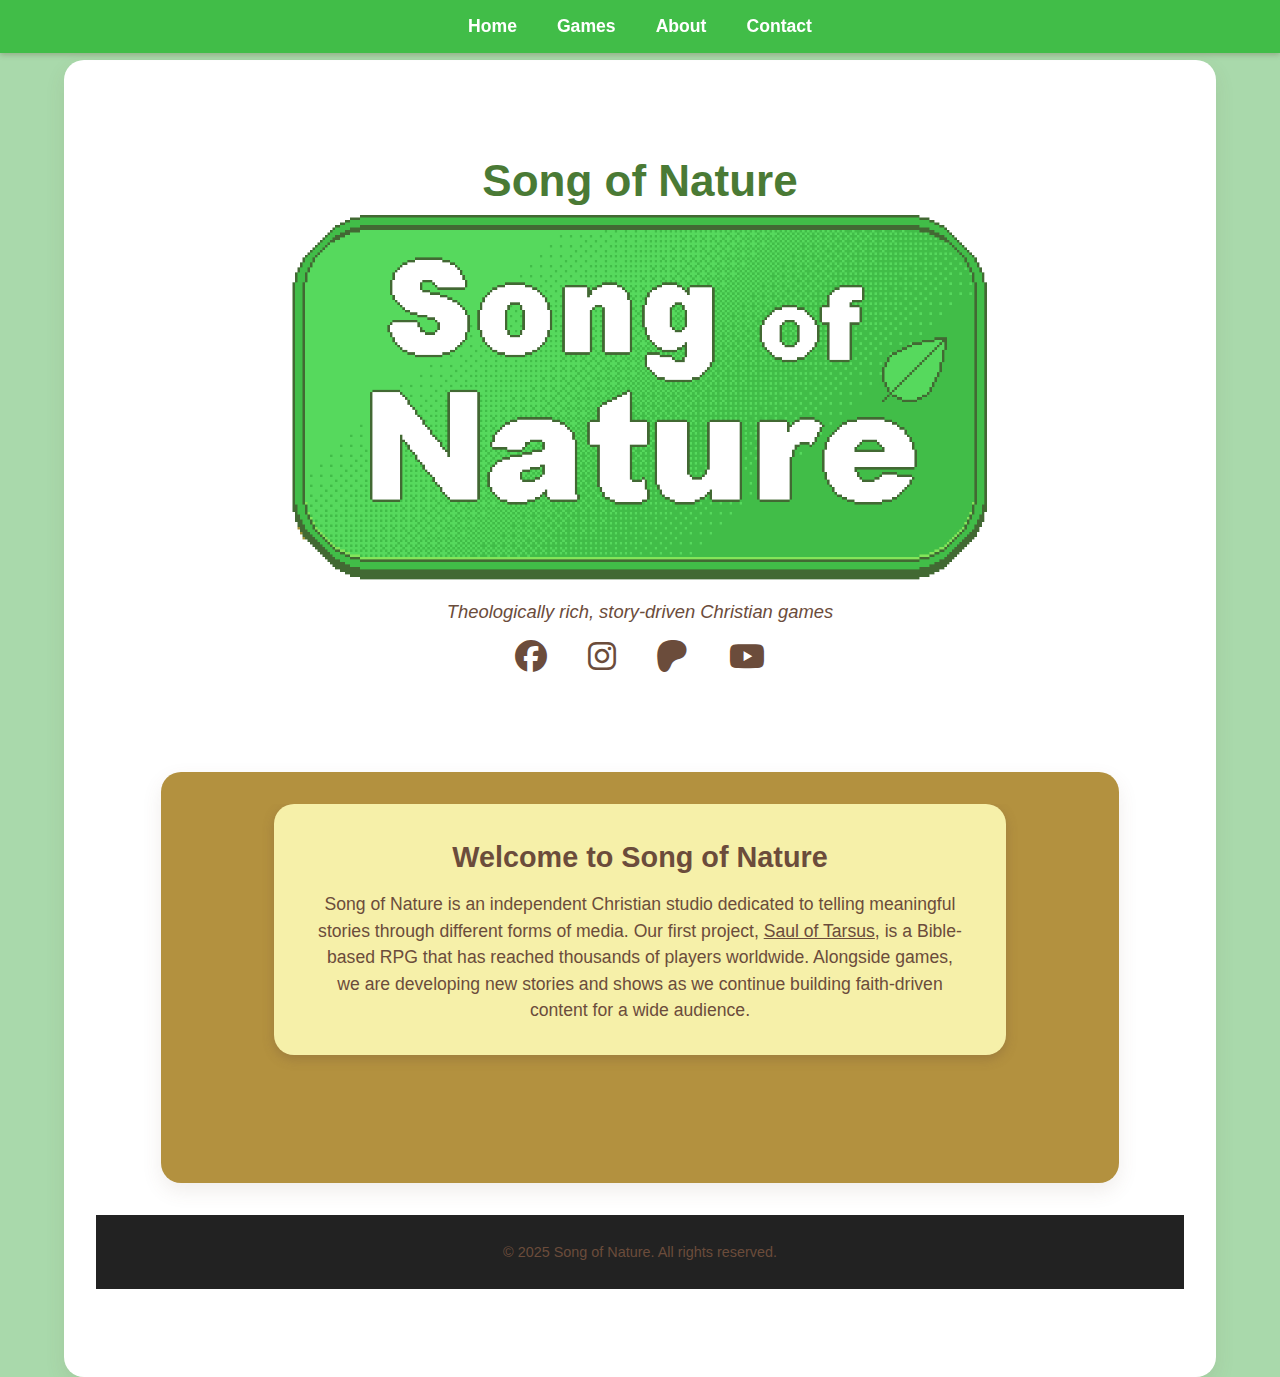
<file: index.html>
<!DOCTYPE html>
<html lang="en">
<head>
  <link rel="stylesheet" href="https://cdnjs.cloudflare.com/ajax/libs/font-awesome/6.5.0/css/all.min.css">
  <meta charset="UTF-8" />
  <meta name="viewport" content="width=device-width, initial-scale=1" />
  <title>Song of Nature — Christian Game Studio | Creator of Saul of Tarsus</title>
  <meta name="description" content="Song of Nature is an independent Christian studio dedicated to telling meaningful stories through games, stories, and shows. Our debut project, Saul of Tarsus, is a Bible-based RPG enjoyed by thousands worldwide." />
  <link rel="stylesheet" href="styles.css" />
  <link rel="icon" type="image/png" href="favicon.png" />
</head>
<body>
  <nav>
    <ul>
      <li><a href="index.html">Home</a></li>
      <li><a href="Games.html">Games</a></li>
      <li><a href="About.html">About</a></li>
      <li><a href="contact.html">Contact</a></li>
    </ul>
  </nav>

  <div class="content-wrapper">
    <header>
      <h1 class="visually-hidden">Song of Nature</h1>
      <img src="logo.png" alt="Song of Nature Logo" class="logo" />
    
      <p class="subtitle">Theologically rich, story-driven Christian games</p>

      <div style="margin-top: .5em; font-size: 2em;">
    <a href="https://www.facebook.com/Songofnaturemedia" target="_blank" style="margin: 0 0.5em; color: white; text-decoration: none;">
      <i class="fab fa-facebook"></i>
    </a>
    <a href="https://www.instagram.com/Songofnaturemedia" target="_blank" style="margin: 0 0.5em; color: white; text-decoration: none;">
      <i class="fab fa-instagram"></i>
    </a>
    <a href="https://www.patreon.com/SongofNature" target="_blank" style="margin: 0 0.5em; color: white; text-decoration: none;">
      <i class="fab fa-patreon"></i>
    </a>
    <a href="https://www.youtube.com/@songofnaturemedia" target="_blank" style="margin: 0 0.5em; color: white; text-decoration: none;">
      <i class="fab fa-youtube"></i>
    </a>
  
    </header>

  <div class="main-wrapper">

      <main>
      <section class="page-panel">
        <h2>Welcome to Song of Nature</h2>
        <p>Song of Nature is an independent Christian studio dedicated to telling meaningful stories through different forms of media. Our first project, <a href="Games.html">Saul of Tarsus</a>, is a Bible-based RPG that has reached thousands of players worldwide. Alongside games, we are developing new stories and shows as we continue building faith-driven content for a wide audience.</p>

      </section>

    </main>


  </div>

 

</body>

<footer style="text-align: center; padding: 2em 0; background-color: #222; color: white;">
  <p>© 2025 Song of Nature. All rights reserved.</p>

</footer>
</html>
</file>
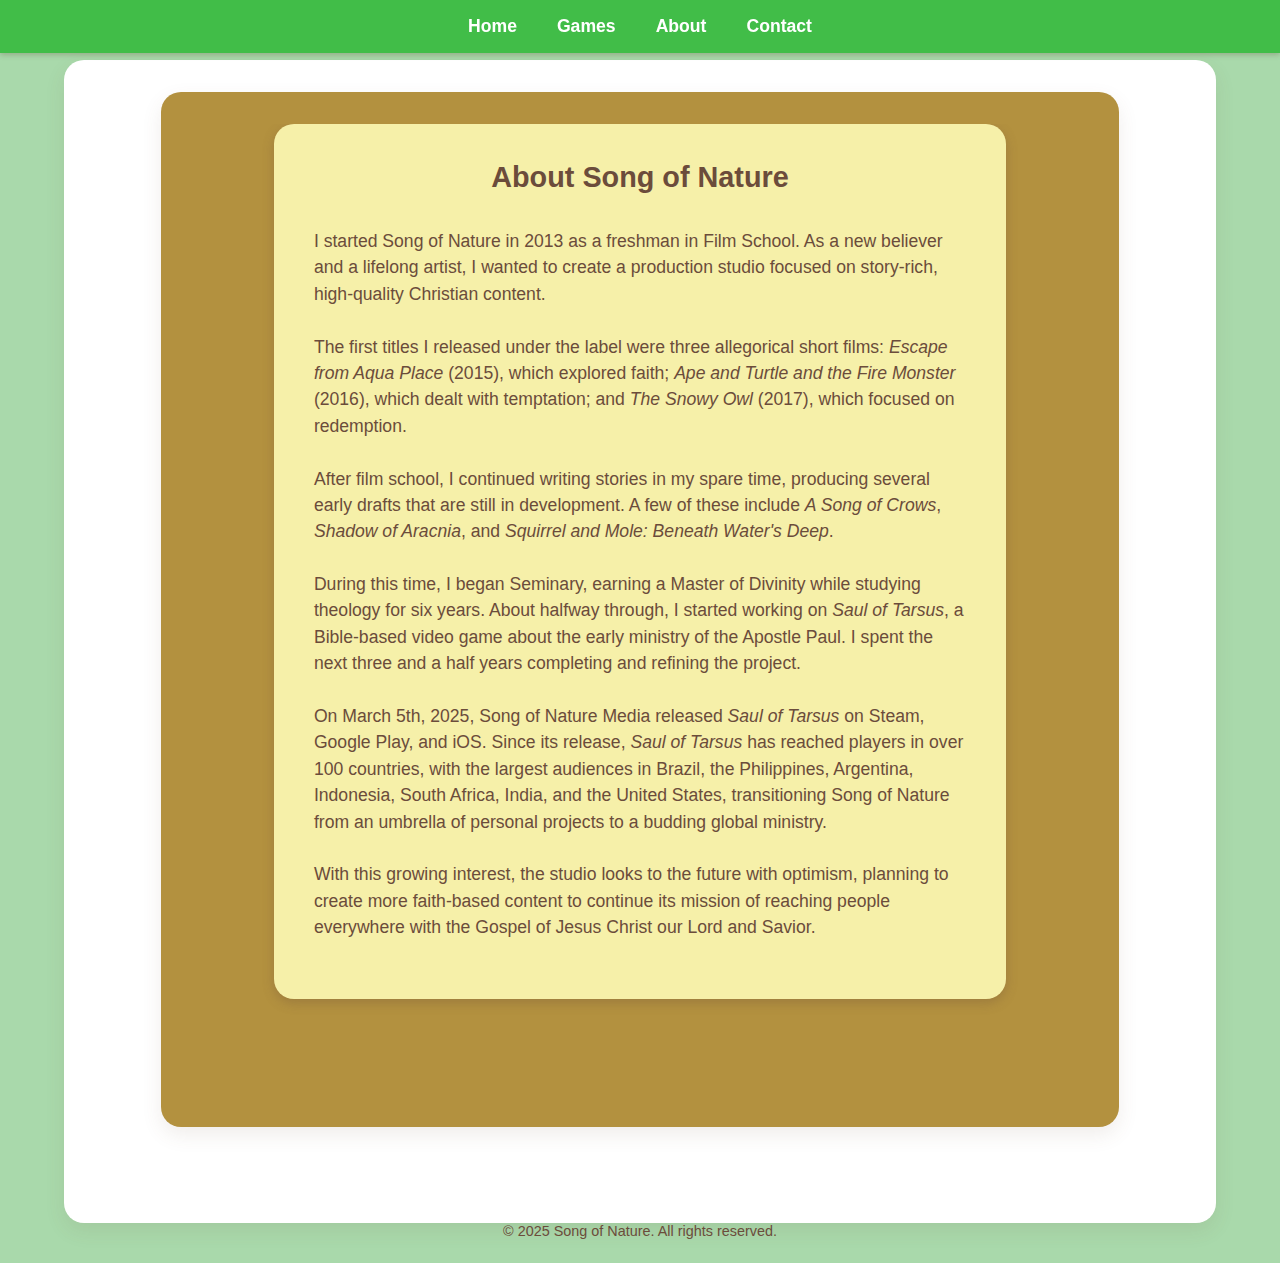
<file: About.html>
<!DOCTYPE html>
<html lang="en">
<head>
  <meta charset="UTF-8" />
  <meta name="viewport" content="width=device-width, initial-scale=1" />
  <title>Song of Nature</title>
  <link rel="stylesheet" href="styles.css" />
</head>
<body>
  <nav>
    <ul>
      <li><a href="index.html">Home</a></li>
      <li><a href="#">Games</a></li>
      <li><a href="About.html">About</a></li>
      <li><a href="#">Contact</a></li>
    </ul>
  </nav>

  <div class="content-wrapper">
   

    <div class="main-wrapper">

      <main>
      <section class="page-panel">

      <h2 style="margin-bottom: 1em;">About Song of Nature</h2>

<p style="margin-bottom: 1.5em; text-align: left;">I started Song of Nature in 2013 as a freshman in Film School. As a new believer and a lifelong artist, I wanted to create a production studio focused on story-rich, high-quality Christian content.</p>

<p style="margin-bottom: 1.5em; text-align: left;">The first titles I released under the label were three allegorical short films: <em>Escape from Aqua Place</em> (2015), which explored faith; <em>Ape and Turtle and the Fire Monster</em> (2016), which dealt with temptation; and <em>The Snowy Owl</em> (2017), which focused on redemption.</p>

<p style="margin-bottom: 1.5em; text-align: left;">After film school, I continued writing stories in my spare time, producing several early drafts that are still in development. A few of these include <em>A Song of Crows</em>, <em>Shadow of Aracnia</em>, and <em>Squirrel and Mole: Beneath Water's Deep</em>.</p>

<p style="margin-bottom: 1.5em; text-align: left;">During this time, I began Seminary, earning a Master of Divinity while studying theology for six years. About halfway through, I started working on <em>Saul of Tarsus</em>, a Bible-based video game about the early ministry of the Apostle Paul. I spent the next three and a half years completing and refining the project.</p>

<p style="margin-bottom: 1.5em; text-align: left;">On March 5th, 2025, Song of Nature Media released <em>Saul of Tarsus</em> on Steam, Google Play, and iOS. Since its release, <em>Saul of Tarsus</em> has reached players in over 100 countries, with the largest audiences in Brazil, the Philippines, Argentina, Indonesia, South Africa, India, and the United States, transitioning Song of Nature from an umbrella of personal projects to a budding global ministry.</p>

<p style="margin-bottom: 1.5em; text-align: left;">With this growing interest, the studio looks to the future with optimism, planning to create more faith-based content to continue its mission of reaching people everywhere with the Gospel of Jesus Christ our Lord and Savior.</p>

        
      </section>

      
    </main>



    </div>


  </div>

  <footer>
    <p>© 2025 Song of Nature. All rights reserved.</p>
  </footer>
</body>
</html>
</file>
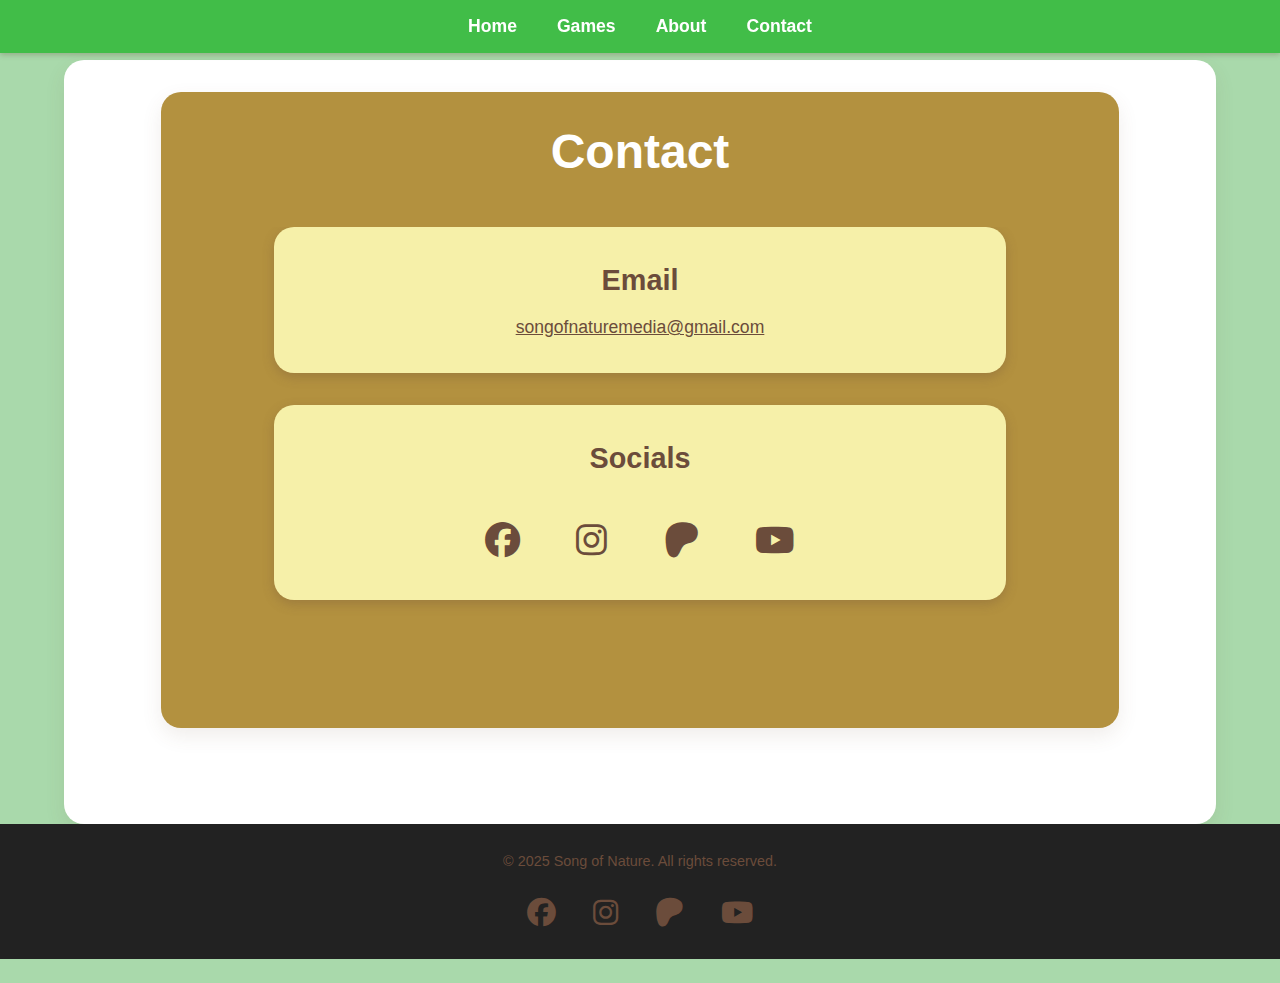
<file: contact.html>
<!DOCTYPE html>
<html lang="en">
<head>
  <meta charset="UTF-8" />
  <meta name="viewport" content="width=device-width, initial-scale=1" />
  <title>Contact - Song of Nature</title>
  <link rel="stylesheet" href="styles.css" />
  <link rel="stylesheet" href="https://cdnjs.cloudflare.com/ajax/libs/font-awesome/6.5.0/css/all.min.css">
</head>
<body class="contact-page">
  <nav>
    <ul>
      <li><a href="index.html">Home</a></li>
      <li><a href="Games.html">Games</a></li>
      <li><a href="About.html">About</a></li>
      <li><a href="Contact.html">Contact</a></li>
    </ul>
  </nav>

  <div class="content-wrapper">
    <div class="main-wrapper">
      <h1 style="text-align: center; color: white; margin-bottom: 1em; font-size: 300%;">Contact</h1>

      <main>
        <section class="page-panel" style="text-align: center;">
          <h2>Email</h2>
          <p>
            <a href="mailto:songofnaturemedia@gmail.com" class="email-link">
            songofnaturemedia@gmail.com
            </a>
          </p>
        </section>

        <section class="page-panel" style="text-align: center;">
  <h2>Socials</h2>
  <div style="margin-top: 1em; font-size: 2em;">
    <a href="https://www.facebook.com/Songofnaturemedia" target="_blank" style="margin: 0 0.8em; color: var(--brown-dark); text-decoration: none;"><i class="fab fa-facebook"></i></a><a href="https://www.instagram.com/Songofnaturemedia" target="_blank" style="margin: 0 0.8em; color: var(--brown-dark); text-decoration: none;"><i class="fab fa-instagram"></i></a><a href="https://www.patreon.com/Songofnature" target="_blank" style="margin: 0 0.8em; color: var(--brown-dark); text-decoration: none;"><i class="fab fa-patreon"></i></a><a href="https://www.youtube.com/@Songofnaturemedia" target="_blank" style="margin: 0 0.8em; color: var(--brown-dark); text-decoration: none;"><i class="fab fa-youtube"></i></a>
  </div>
</section>
      </main>
    </div>
  </div>

  <footer style="text-align: center; padding: 2em 0; background-color: #222; color: white;">
    <p>© 2025 Song of Nature. All rights reserved.</p>
    <div style="margin-top: 1em; font-size: 2em;">
      <a href="https://www.facebook.com/Songofnaturemedia" target="_blank" style="margin: 0 0.5em; color: white; text-decoration: none;">
        <i class="fab fa-facebook"></i>
      </a>
      <a href="https://www.instagram.com/Songofnaturemedia" target="_blank" style="margin: 0 0.5em; color: white; text-decoration: none;">
        <i class="fab fa-instagram"></i>
      </a>
      <a href="https://www.patreon.com/Songofnaturemedia" target="_blank" style="margin: 0 0.5em; color: white; text-decoration: none;">
        <i class="fab fa-patreon"></i>
      </a>
      <a href="https://www.youtube.com/@SongOfNature" target="_blank" style="margin: 0 0.5em; color: white; text-decoration: none;">
        <i class="fab fa-youtube"></i>
      </a>
    </div>
  </footer>
</body>
</html>
</file>
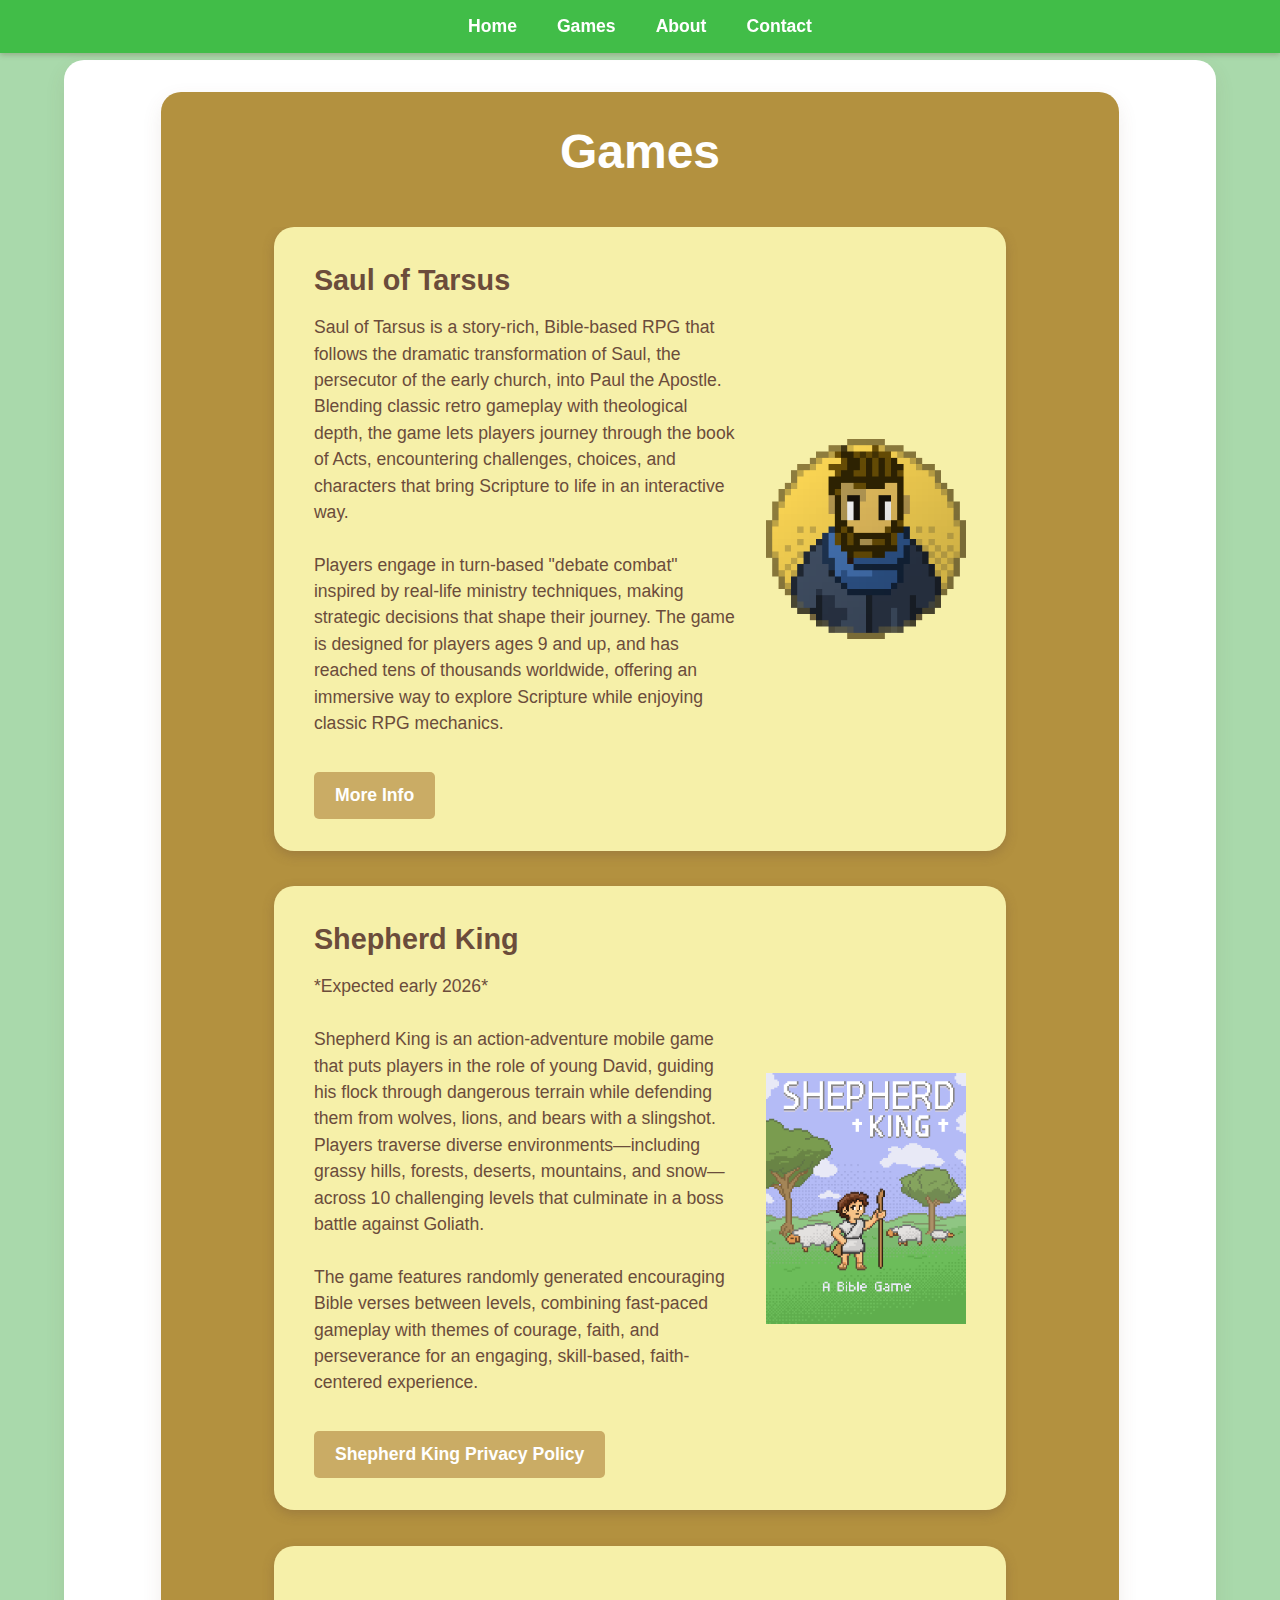
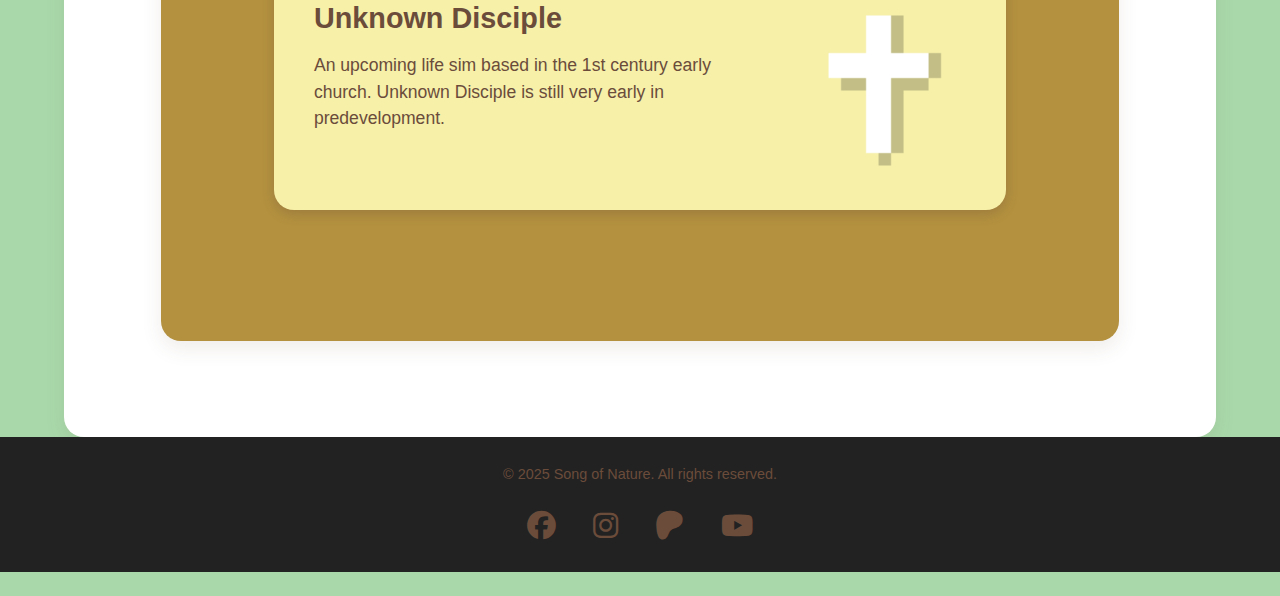
<file: Games.html>
<!DOCTYPE html>
<html lang="en">
<head>
  <link rel="stylesheet" href="https://cdnjs.cloudflare.com/ajax/libs/font-awesome/6.5.0/css/all.min.css">
  <meta charset="UTF-8" />
  <meta name="viewport" content="width=device-width, initial-scale=1" />
  <title>Song of Nature</title>
  <link rel="stylesheet" href="styles.css" />
</head>
<body class="games-page">
  <nav>
    <ul>
      <li><a href="index.html">Home</a></li>
      <li><a href="Games.html">Games</a></li>
      <li><a href="About.html">About</a></li>
      <li><a href="contact.html">Contact</a></li>
    </ul>
  </nav>

  <div class="content-wrapper">
    <div class="main-wrapper">

      <div>
        <h1 style="text-align: center; color: white; margin-bottom: 1em; font-size: 300%;">Games</h1>
      </div>

      <main>
        <!-- Saul of Tarsus -->
        <section class="page-panel" style="display: flex; align-items: center; gap: 1.5em; margin-bottom: 2em; flex-direction: row-reverse;">
          <img src="SaulIcon1024.png" alt="Saul of Tarsus Game" style="width: 200px; height: auto; flex-shrink: 0;">
          <div style="text-align: left;">
            <h2 style="text-align: left;">Saul of Tarsus</h2>
            <p style="margin-bottom: 1.5em; text-align: left;">
              Saul of Tarsus is a story-rich, Bible-based RPG that follows the dramatic transformation of Saul, the persecutor of the early church, into Paul the Apostle. Blending classic retro gameplay with theological depth, the game lets players journey through the book of Acts, encountering challenges, choices, and characters that bring Scripture to life in an interactive way.  
            </p>
            <p style="margin-bottom: 1.5em; text-align: left;">
              Players engage in turn-based "debate combat" inspired by real-life ministry techniques, making strategic decisions that shape their journey. The game is designed for players ages 9 and up, and has reached tens of thousands worldwide, offering an immersive way to explore Scripture while enjoying classic RPG mechanics.
            </p>
            <a href="sauloftarsus/index.html"
              style="display: inline-block; padding: 0.6em 1.2em; background-color: #caac65; color: white; text-decoration: none; border-radius: 5px; font-weight: bold; margin-top: 0.5em;">
              More Info
            </a>
          </div>
        </section>

        <!-- Goliath -->
        <section class="page-panel" style="display: flex; align-items: center; gap: 1.5em; margin-bottom: 2em; flex-direction: row-reverse;">
          <img src="ShepherdKingIcon.png" alt="Shepherd King Game" style="width: 200px; height: auto; flex-shrink: 0;">
          <div style="text-align: left;">
            <h2 style="text-align: left;">Shepherd King</h2>
            <p style="margin-bottom: 1.5em; text-align: left;">
              *Expected early 2026*  
            </p>
            <p style="margin-bottom: 1.5em; text-align: left;">
              Shepherd King is an action-adventure mobile game that puts players in the role of young David, guiding his flock through dangerous terrain while defending them from wolves, lions, and bears with a slingshot. Players traverse diverse environments—including grassy hills, forests, deserts, mountains, and snow—across 10 challenging levels that culminate in a boss battle against Goliath.
            </p>
            <p style="margin-bottom: 1.5em; text-align: left;">
              The game features randomly generated encouraging Bible verses between levels, combining fast-paced gameplay with themes of courage, faith, and perseverance for an engaging, skill-based, faith-centered experience.
            </p>

            <!-- Privacy Policy Button -->
            <a href="ShepherdKingPrivacy.html"
              style="display: inline-block; padding: 0.6em 1.2em; background-color: #caac65; color: white; text-decoration: none; border-radius: 5px; font-weight: bold; margin-top: 0.5em;">
              Shepherd King Privacy Policy
            </a>
          </div>
        </section>

        <!-- Unknown Disciple -->
        <section class="page-panel" style="display: flex; align-items: center; gap: 1.5em; margin-bottom: 2em; flex-direction: row-reverse;">
          <img src="CrossSprite.png" alt="Unknown Disciple Game" style="width: 200px; height: auto; flex-shrink: 0;">
          <div>
            <h2 style="text-align: left;">Unknown Disciple</h2>
            <p style="margin-bottom: 1.5em; text-align: left;">
              An upcoming life sim based in the 1st century early church. Unknown Disciple is still very early in predevelopment.
            </p>
          </div>
        </section>

      </main>
    </div>
  </div>

  <footer style="text-align: center; padding: 2em 0; background-color: #222; color: white;">
    <p>© 2025 Song of Nature. All rights reserved.</p>

    <div style="margin-top: 1em; font-size: 2em;">
      <a href="https://www.facebook.com/Songofnaturemedia" target="_blank" style="margin: 0 0.5em; color: white; text-decoration: none;">
        <i class="fab fa-facebook"></i>
      </a>
      <a href="https://www.instagram.com/Songofnaturemedia" target="_blank" style="margin: 0 0.5em; color: white; text-decoration: none;">
        <i class="fab fa-instagram"></i>
      </a>
      <a href="https://www.patreon.com/Songofnaturemedia" target="_blank" style="margin: 0 0.5em; color: white; text-decoration: none;">
        <i class="fab fa-patreon"></i>
      </a>
      <a href="https://www.youtube.com/@SongOfNature" target="_blank" style="margin: 0 0.5em; color: white; text-decoration: none;">
        <i class="fab fa-youtube"></i>
      </a>
    </div>
  </footer>
</body>
</html>
</file>
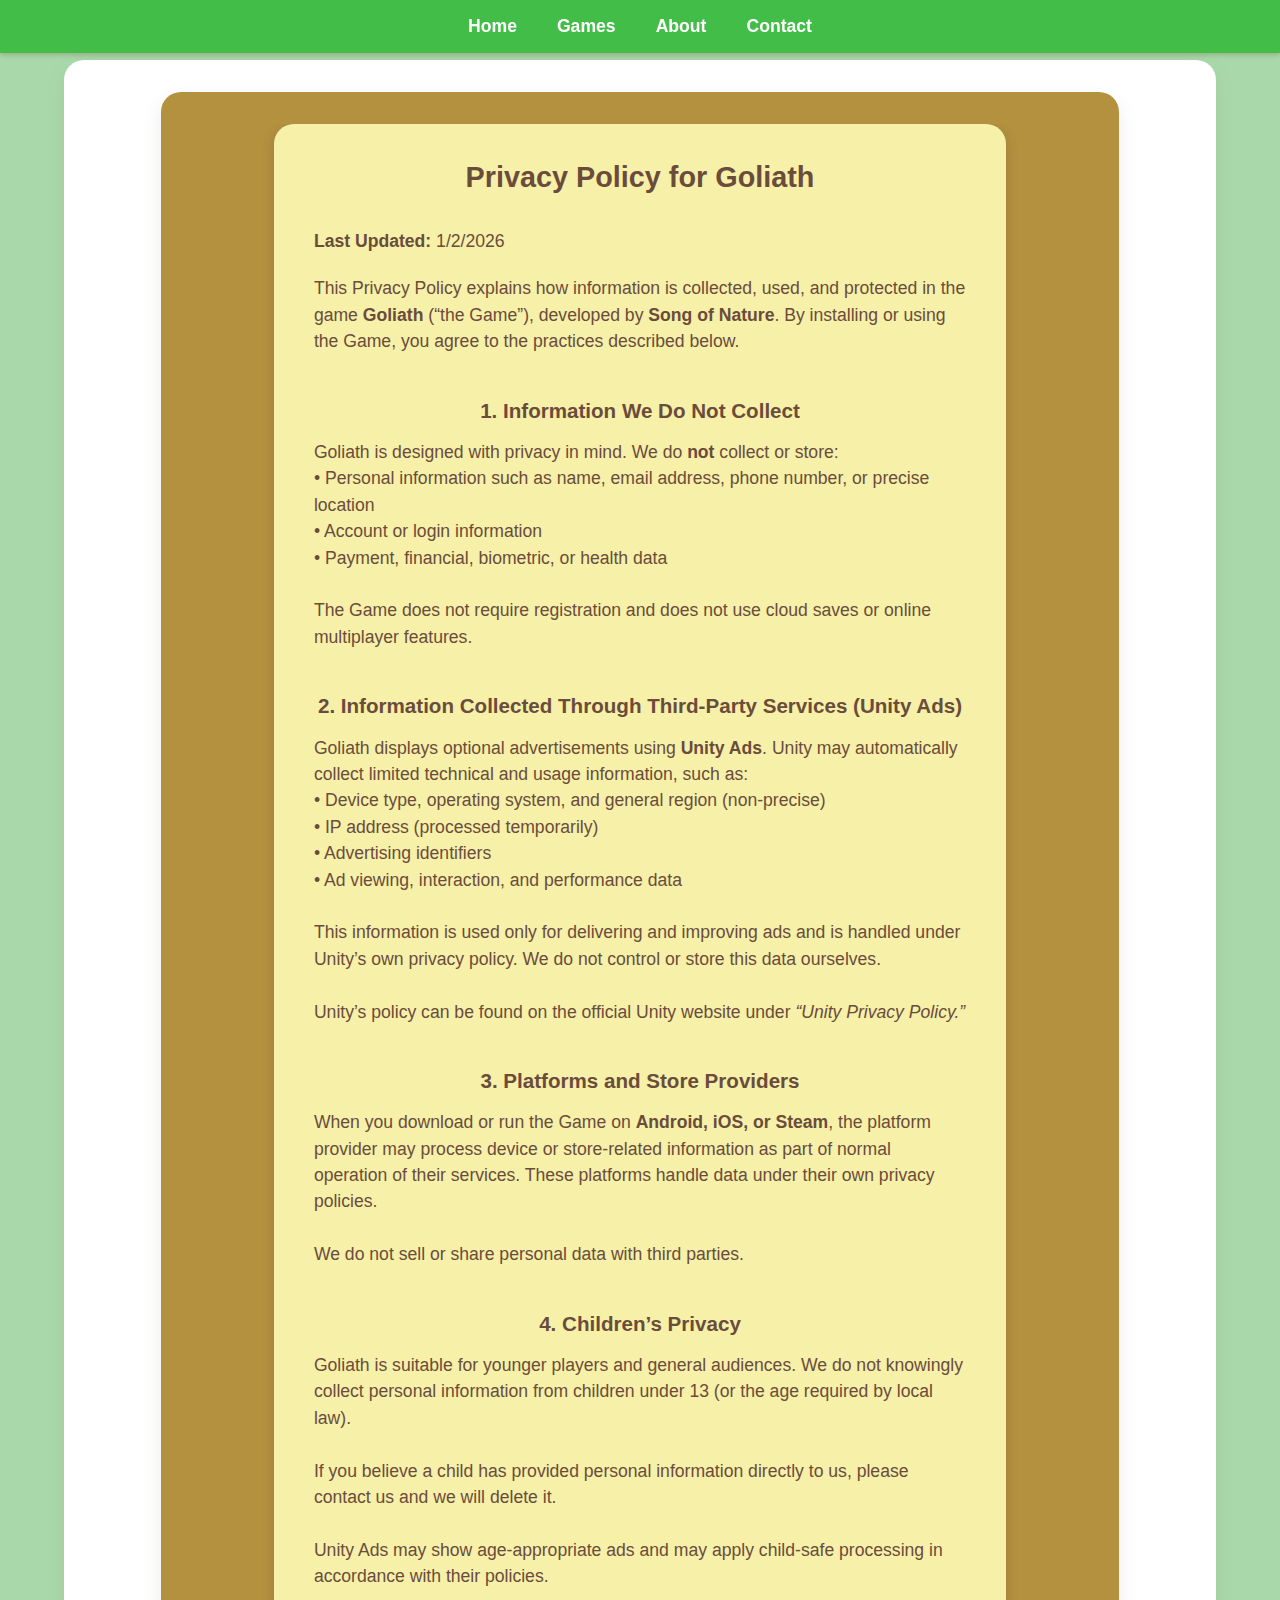
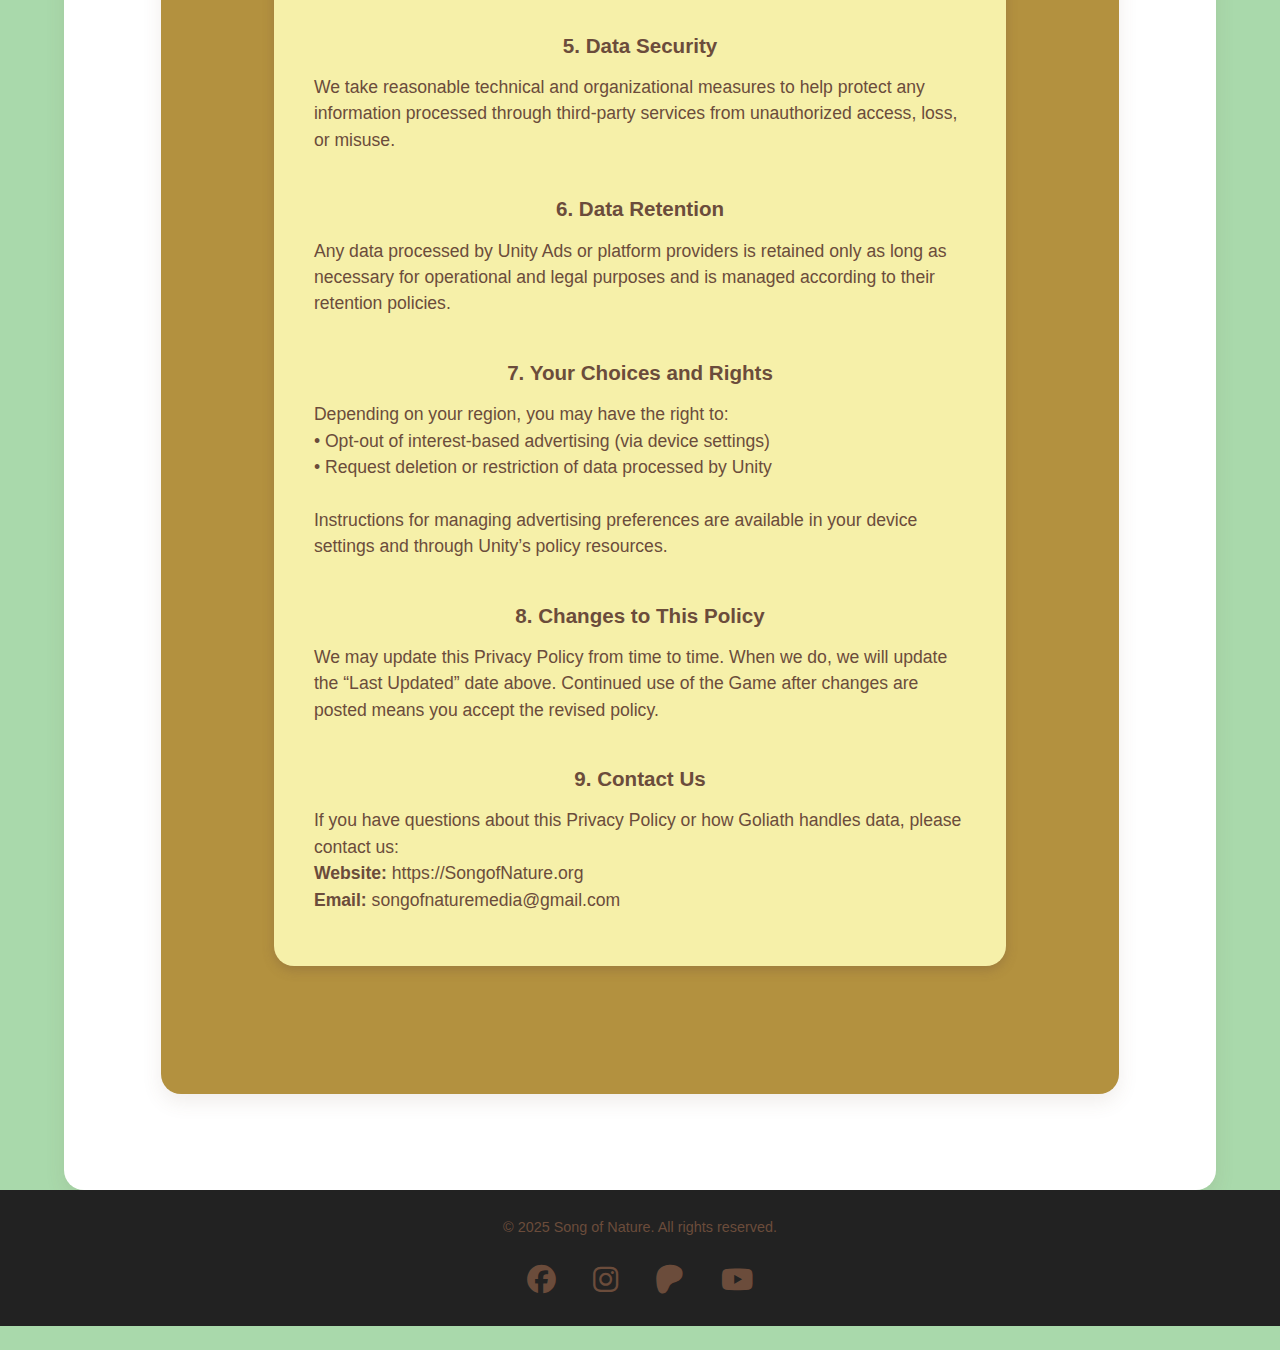
<file: GoliathPrivacy.html>
<!DOCTYPE html>
<html lang="en">
<head>
  <link rel="stylesheet" href="https://cdnjs.cloudflare.com/ajax/libs/font-awesome/6.5.0/css/all.min.css">
  
  <meta charset="UTF-8" />
  <meta name="viewport" content="width=device-width, initial-scale=1" />
  <title>Privacy Policy — Goliath</title>
  <link rel="stylesheet" href="styles.css" />
</head>

<body class="about-page">
  <nav>
    <ul>
      <li><a href="index.html">Home</a></li>
      <li><a href="Games.html">Games</a></li>
      <li><a href="About.html">About</a></li>
      <li><a href="contact.html">Contact</a></li>
    </ul>
  </nav>

  <div class="content-wrapper">
    <div class="main-wrapper">
      <main>
        <section class="page-panel about-panel">

          <h2 style="margin-bottom: 1em;">Privacy Policy for Goliath</h2>

          <p style="margin-bottom: 1.2em; text-align: left;">
            <strong>Last Updated:</strong> 1/2/2026
          </p>

          <p style="margin-bottom: 1.2em; text-align: left;">
            This Privacy Policy explains how information is collected, used, and protected in the game <strong>Goliath</strong> (“the Game”), developed by <strong>Song of Nature</strong>. By installing or using the Game, you agree to the practices described below.
          </p>

          <h3 style="margin-top: 2em; margin-bottom: 0.6em;">1. Information We Do Not Collect</h3>
          <p style="margin-bottom: 1.2em; text-align: left;">
            Goliath is designed with privacy in mind. We do <strong>not</strong> collect or store:
            <br>• Personal information such as name, email address, phone number, or precise location
            <br>• Account or login information
            <br>• Payment, financial, biometric, or health data
            <br><br>
            The Game does not require registration and does not use cloud saves or online multiplayer features.
          </p>

          <h3 style="margin-top: 2em; margin-bottom: 0.6em;">2. Information Collected Through Third-Party Services (Unity Ads)</h3>
          <p style="margin-bottom: 1.2em; text-align: left;">
            Goliath displays optional advertisements using <strong>Unity Ads</strong>. Unity may automatically collect limited technical and usage information, such as:
            <br>• Device type, operating system, and general region (non-precise)
            <br>• IP address (processed temporarily)
            <br>• Advertising identifiers
            <br>• Ad viewing, interaction, and performance data
            <br><br>
            This information is used only for delivering and improving ads and is handled under Unity’s own privacy policy. We do not control or store this data ourselves.
            <br><br>
            Unity’s policy can be found on the official Unity website under <em>“Unity Privacy Policy.”</em>
          </p>

          <h3 style="margin-top: 2em; margin-bottom: 0.6em;">3. Platforms and Store Providers</h3>
          <p style="margin-bottom: 1.2em; text-align: left;">
            When you download or run the Game on <strong>Android, iOS, or Steam</strong>, the platform provider may process device or store-related information as part of normal operation of their services. These platforms handle data under their own privacy policies.
            <br><br>
            We do not sell or share personal data with third parties.
          </p>

          <h3 style="margin-top: 2em; margin-bottom: 0.6em;">4. Children’s Privacy</h3>
          <p style="margin-bottom: 1.2em; text-align: left;">
            Goliath is suitable for younger players and general audiences. We do not knowingly collect personal information from children under 13 (or the age required by local law).
            <br><br>
            If you believe a child has provided personal information directly to us, please contact us and we will delete it.
            <br><br>
            Unity Ads may show age-appropriate ads and may apply child-safe processing in accordance with their policies.
          </p>

          <h3 style="margin-top: 2em; margin-bottom: 0.6em;">5. Data Security</h3>
          <p style="margin-bottom: 1.2em; text-align: left;">
            We take reasonable technical and organizational measures to help protect any information processed through third-party services from unauthorized access, loss, or misuse.
          </p>

          <h3 style="margin-top: 2em; margin-bottom: 0.6em;">6. Data Retention</h3>
          <p style="margin-bottom: 1.2em; text-align: left;">
            Any data processed by Unity Ads or platform providers is retained only as long as necessary for operational and legal purposes and is managed according to their retention policies.
          </p>

          <h3 style="margin-top: 2em; margin-bottom: 0.6em;">7. Your Choices and Rights</h3>
          <p style="margin-bottom: 1.2em; text-align: left;">
            Depending on your region, you may have the right to:
            <br>• Opt-out of interest-based advertising (via device settings)
            <br>• Request deletion or restriction of data processed by Unity
            <br><br>
            Instructions for managing advertising preferences are available in your device settings and through Unity’s policy resources.
          </p>

          <h3 style="margin-top: 2em; margin-bottom: 0.6em;">8. Changes to This Policy</h3>
          <p style="margin-bottom: 1.2em; text-align: left;">
            We may update this Privacy Policy from time to time. When we do, we will update the “Last Updated” date above. Continued use of the Game after changes are posted means you accept the revised policy.
          </p>

          <h3 style="margin-top: 2em; margin-bottom: 0.6em;">9. Contact Us</h3>
          <p style="margin-bottom: 1.2em; text-align: left;">
            If you have questions about this Privacy Policy or how Goliath handles data, please contact us:
            <br><strong>Website:</strong> https://SongofNature.org
            <br><strong>Email:</strong> songofnaturemedia@gmail.com
          </p>

        </section>
      </main>
    </div>
  </div>

  <footer style="text-align: center; padding: 2em 0; background-color: #222; color: white;">
    <p>© 2025 Song of Nature. All rights reserved.</p>

    <div style="margin-top: 1em; font-size: 2em;">
      <a href="https://www.facebook.com/Songofnaturemedia" target="_blank" style="margin: 0 0.5em; color: white; text-decoration: none;">
        <i class="fab fa-facebook"></i>
      </a>
      <a href="https://www.instagram.com/Songofnaturemedia" target="_blank" style="margin: 0 0.5em; color: white; text-decoration: none;">
        <i class="fab fa-instagram"></i>
      </a>
      <a href="https://www.patreon.com/Songofnaturemedia" target="_blank" style="margin: 0 0.5em; color: white; text-decoration: none;">
        <i class="fab fa-patreon"></i>
      </a>
      <a href="https://www.youtube.com/@SongOfNature" target="_blank" style="margin: 0 0.5em; color: white; text-decoration: none;">
        <i class="fab fa-youtube"></i>
      </a>
    </div>
  </footer>
</body>
</html>
</file>
<file: styles.css>
/* Color palette */
:root {
  --pale-green: #a9d9ab;    /* subtle pale green background */
  --light-cream: #b3913f;   /* lighter cream wrapper */
  --brown-dark: #6b4c3b;     /* dark brown (body text) */
  --white: #ffffff;           /* white (page panels and nav text) */
  --title-green: #4a7a35;    /* green for title text */
  --leaf-green: #41bd48;     /* soft leaf green (nav background) */
  --shadow: rgba(107, 76, 59, 0.3);
  --Pale-brown: #f6f0a9;
}

/* Reset & base */
* {
  margin: 0;
  padding: 0;
  box-sizing: border-box;
  font-family: 'Segoe UI', Tahoma, Geneva, Verdana, sans-serif;
  color: var(--brown-dark);
}

body {
  display: flex;
  flex-direction: column; /* stack children vertically */
  align-items: center;    /* center horizontally */
  padding-top: 60px;      /* for fixed nav */
  background-color: var(--pale-green);
  min-height: 100vh;
  margin: 0;
}

/* Nav at top */
nav {
  position: fixed;
  top: 0;
  width: 100%;
  background: var(--leaf-green);
  box-shadow: 0 2px 5px var(--shadow);
  z-index: 1000;
}

nav ul {
  list-style: none;
  display: flex;
  justify-content: center;
  gap: 2.5rem;
  padding: 1rem 0;
}

nav a {
  color: var(--white);
  text-decoration: none;
  font-weight: 600;
  font-size: 1.1rem;
  border-bottom: 3px solid transparent;
  padding-bottom: 2px;
  transition: border-color 0.3s ease;
}

nav a:hover,
nav a:focus {
  border-color: var(--white);
}

/* Wrapper around header and footer */
.content-wrapper {
  background-color: var(--white);
  width: 90vw;
  max-width: 1200px;
  border-radius: 20px;
  padding: 2rem 2rem 4rem 2rem;
  box-shadow: 0 8px 20px rgba(107, 76, 59, 0.1);
  display: flex;
  flex-direction: column;
  align-items: center;  /* centers children horizontally */
  margin: 0 auto; /* horizontally center wrapper */
  text-align: center; /* center text inside */
}

/* New wrapper around main content only */
.main-wrapper {
  background-color: var(--light-cream);
  width: 88%;
  max-width: 1100px;
  margin: 0 auto 2rem auto;
  border-radius: 20px;
  padding: 2rem 2rem 3rem 2rem;
  box-shadow: 0 8px 20px rgba(107, 76, 59, 0.1);
  display: flex;
  flex-direction: column;
  align-items: center;
}

/* Header centered inside wrapper */
header {
  margin: 2rem auto 3rem auto;
  width: auto;
  border-radius: 15px;
  padding: 2rem 2rem 3rem 2rem;
  text-align: center;
  display: flex;
  flex-direction: column;
  align-items: center;
}

/* Logo larger max-width */
.logo {
  max-width: 90vw;  /* max width is 90% of the viewport width */
  width: 100%;      /* let it shrink below max-width */
  height: auto;
  margin-bottom: 1rem;
  max-width: 700px; /* keep your current max so it doesn’t get too big on large screens */
}

header h1 {
  font-size: 2.75rem;
  font-weight: 700;
  margin-bottom: 0.25rem;
  color: var(--title-green);
}

.subtitle {
  font-style: italic;
  font-size: 1.15rem;
  color: var(--brown-dark);
}

/* Main content with page panels */
main {
  width: 100%;
  overflow-y: auto;
  padding: 0 1rem 3rem;
  scroll-behavior: smooth;
  display: flex;
  flex-direction: column;
  align-items: center;
  max-width: none;
}

/* The “page panels” — wider, centered, white background */
.page-panel {
  background: var(--Pale-brown);
  margin-bottom: 2rem;
  padding: 2rem 2.5rem;
  border-radius: 20px;
  box-shadow: 0 4px 12px var(--shadow);
  color: var(--brown-dark);
  font-size: 1.1rem;
  line-height: 1.5;
  width: 85%;
  max-width: none;
  min-width: 300px;
  text-align: center;
}

.page-panel h2 {
  font-size: 1.8rem;
  margin-bottom: 0.75rem;
}

/* Footer */
footer {
  color: var(--brown-dark);
  font-size: 0.9rem;
  margin-bottom: 1.5rem;
  text-align: center;
  width: 100%;
}
</file>
